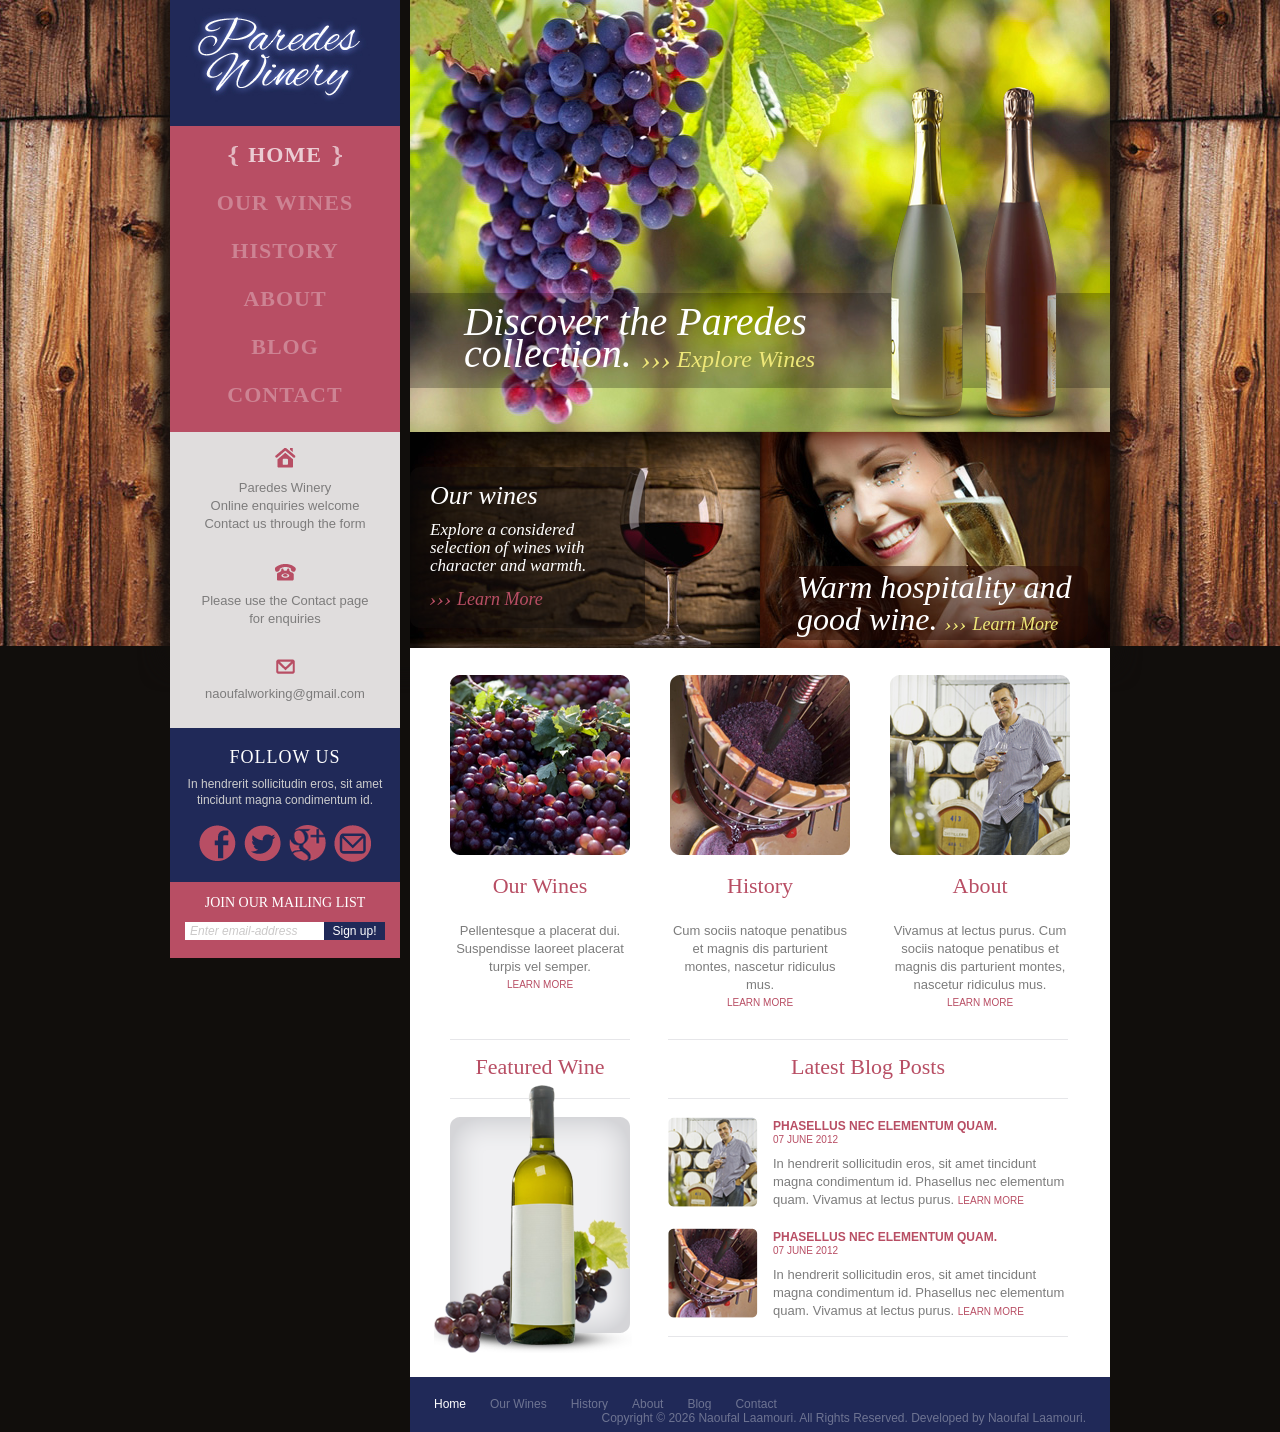
<file: index.html>
<!DOCTYPE HTML>
<html>
<head>
	<meta charset="UTF-8">
	<meta name="viewport" content="width=device-width, initial-scale=1">
	<title>Paredes Winery</title>
	<link rel="stylesheet" href="css/style.css" type="text/css">
</head>
<body>
	<div id="background">
		<div id="page">
			<div id="sidebar">
				<a href="index.html" class="logo"><img src="images/logo.jpg" alt=""></a>
				<ul>
					<li class="selected">
						<span><a href="index.html">home</a></span>
					</li>
					<li>
						<span><a href="wines.html">our wines</a></span>
					</li>
					<li>
						<span><a href="history.html">history</a></span>
					</li>
					<li>
						<span><a href="about.html">about</a></span>
					</li>
					<li>
						<span><a href="blog.html">blog</a></span>
					</li>
					<li>
						<span><a href="contact.html">contact</a></span>
					</li>
				</ul>
				<div class="contact">
					<ul>
						<li class="address">
							<span>address</span>
							<ul>
								<li>
									Paredes Winery
								</li>
								<li>
									Online enquiries welcome
								</li>
								<li>
									Contact us through the form
								</li>
							</ul>
						</li>
						<li class="contactInfo">
							<span>contact info</span>
							<ul>
								<li>
									Please use the Contact page
								</li>
								<li>
									for enquiries
								</li>
							</ul>
						</li>
						<li class="mail">
							<span>email</span>
							<ul>
								<li>
									<a href="mailto:naoufalworking@gmail.com">naoufalworking@gmail.com</a>
								</li>
							</ul>
						</li>
					</ul>
				</div>
				<div class="connect">
					<b>follow us</b>
					<p>
						In hendrerit sollicitudin eros, sit amet tincidunt magna condimentum id.
					</p>
					<ul>
						<li id="facebook">
							<a href="contact.html">contact</a>
						</li>
						<li id="twitter">
							<a href="contact.html">contact</a>
						</li>
						<li id="googleplus">
							<a href="contact.html">contact</a>
						</li>
						<li id="connectemail">
							<a href="mailto:naoufalworking@gmail.com">email</a>
						</li>
					</ul>
				</div>
				<div class="newsletter">
					<b>join our mailing list</b>
					<form action="contact.html">
						<input type="text" name="email" value="Enter email-address" id="email">
						<input type="submit" name="submit1" value="Sign up!" id="submit1">
					</form>
				</div>
			</div>
			<div id="content">
				<div id="header">
					<img src="images/grapes.jpg" alt="">
					<div>
						<i>Discover the Paredes collection. <a href="wines.html" class="more">explore wines</a></i> <img src="images/wine-bottles.png" alt="">
					</div>
				</div>
				<div id="body">
					<div class="header">
						<div>
							<img src="images/red-wine.jpg" alt="">
							<div>
								<b>Our wines</b>
								<p>
									Explore a considered selection of wines with character and warmth.
								</p>
									<a href="wines.html" class="more">learn more</a>
							</div>
						</div>
						<div>
							<img src="images/lady.jpg" alt=""> <i>Warm hospitality and good wine. <a href="about.html" class="more">learn more</a></i>
						</div>
					</div>
					<div class="body">
						<ul>
							<li>
								<a class="figure" href="wines.html"><img src="images/our-wines.png" alt=""></a>
								<h3>our wines</h3>
								<p>
									Pellentesque a placerat dui. Suspendisse laoreet placerat turpis vel semper.
								</p>
								<a href="wines.html" class="more">learn more</a>
							</li>
							<li>
								<a class="figure" href="history.html"><img src="images/history.png" alt=""></a>
								<h3>history</h3>
								<p>
									Cum sociis natoque penatibus et magnis dis parturient montes, nascetur ridiculus mus.
								</p>
								<a href="history.html" class="more">learn more</a>
							</li>
							<li>
								<a class="figure" href="about.html"><img src="images/about.png" alt=""></a>
								<h3>about</h3>
								<p>
									Vivamus at lectus purus. Cum sociis natoque penatibus et magnis dis parturient montes, nascetur ridiculus mus.
								</p>
								<a href="about.html" class="more">learn more</a>
							</li>
						</ul>
					</div>
					<div class="footer">
						<div class="featured">
							<h2>Featured wine</h2>
							<a href="blog.html"><img src="images/featured-wine.png" alt=""></a>
						</div>
						<div class="article">
							<h2>latest blog posts</h2>
							<ul>
								<li>
									<img src="images/man.png" alt="">
									<div>
										<h3><a href="blog.html">Phasellus nec elementum quam.</a></h3>
										<small>07 june 2012</small>
										<p>
											In hendrerit sollicitudin eros, sit amet tincidunt magna condimentum id. Phasellus nec elementum quam. Vivamus at lectus purus. <a href="blog.html" class="more">Learn More</a>
										</p>
									</div>
								</li>
								<li>
									<img src="images/wine-ingredient.png" alt="">
									<div>
										<h3><a href="blog.html">Phasellus nec elementum quam.</a></h3>
										<small>07 june 2012</small>
										<p>
											In hendrerit sollicitudin eros, sit amet tincidunt magna condimentum id. Phasellus nec elementum quam. Vivamus at lectus purus. <a href="blog.html" class="more">Learn More</a>
										</p>
									</div>
								</li>
							</ul>
						</div>
					</div>
				</div>
				<div id="footer">
					<ul>
						<li class="selected">
							<a href="index.html">home</a>
						</li>
						<li>
							<a href="wines.html">our wines</a>
						</li>
						<li>
							<a href="history.html">history</a>
						</li>
						<li>
							<a href="about.html">about</a>
						</li>
						<li>
							<a href="blog.html">blog</a>
						</li>
						<li>
							<a href="contact.html">contact</a>
						</li>
					</ul>
					<p>
						Copyright &copy; 2026 Naoufal Laamouri. All Rights Reserved. Developed by <a href="https://naoufallaamouri.netlify.app/">Naoufal Laamouri</a>.
					</p>
				</div>
			</div>
		</div>
	</div>
</body>
</html>
</file>
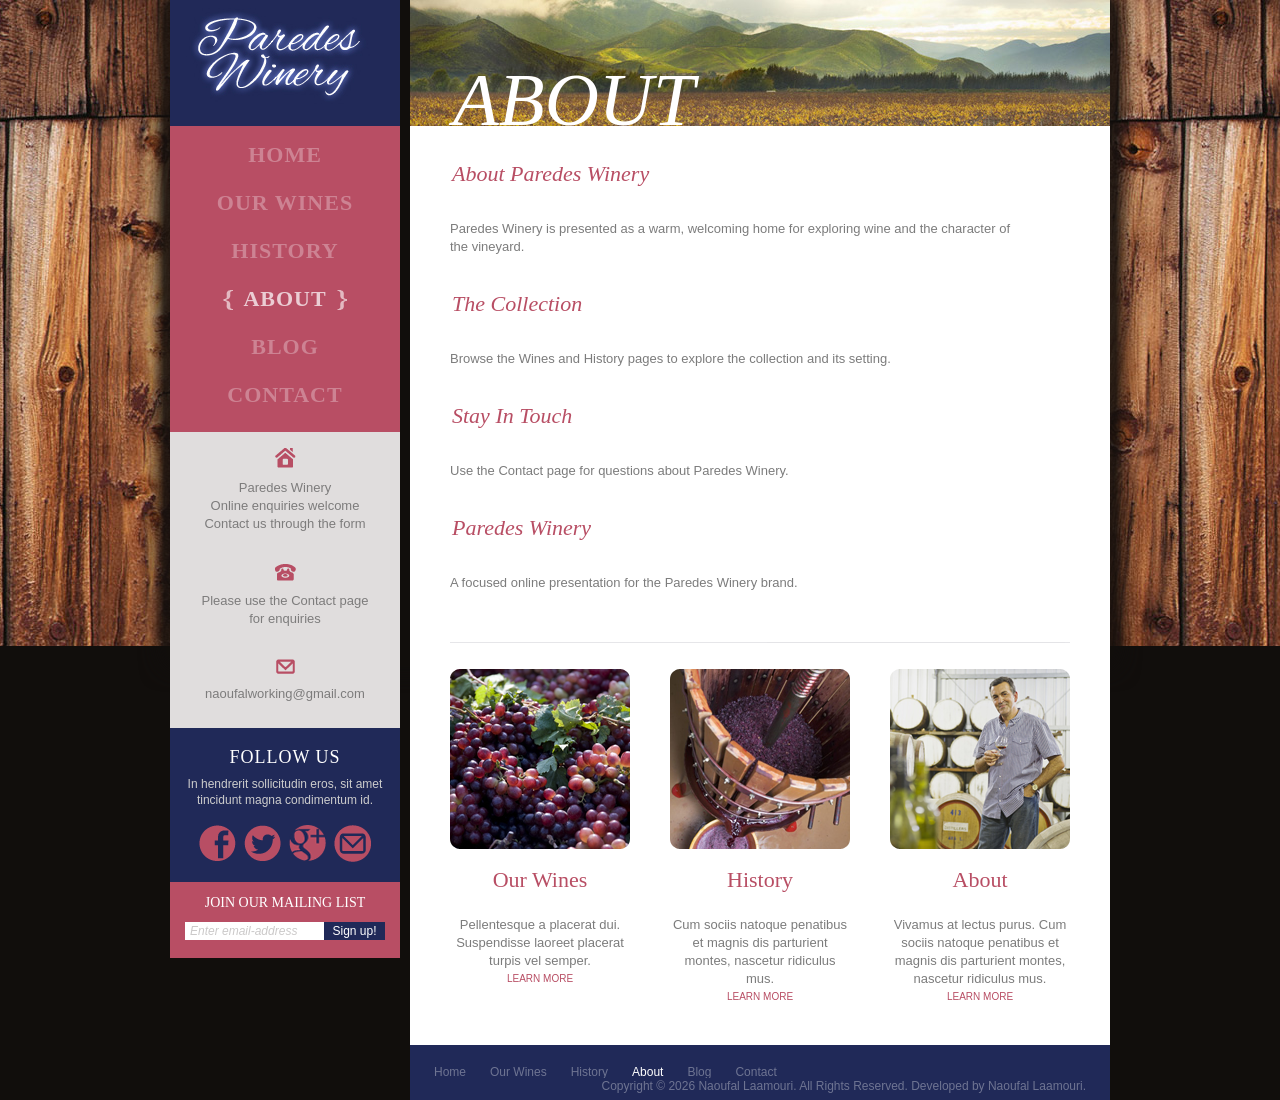
<file: about.html>
<!DOCTYPE HTML>
<html>
<head>
	<meta charset="UTF-8">
	<meta name="viewport" content="width=device-width, initial-scale=1">
	<title>About - Paredes Winery</title>
	<link rel="stylesheet" href="css/style.css" type="text/css">
</head>
<body>
	<div id="background">
		<div id="page">
			<div id="sidebar">
				<a href="index.html" class="logo"><img src="images/logo.jpg" alt=""></a>
				<ul>
					<li>
						<span><a href="index.html">home</a></span>
					</li>
					<li>
						<span><a href="wines.html">our wines</a></span>
					</li>
					<li>
						<span><a href="history.html">history</a></span>
					</li>
					<li class="selected">
						<span><a href="about.html">about</a></span>
					</li>
					<li>
						<span><a href="blog.html">blog</a></span>
					</li>
					<li>
						<span><a href="contact.html">contact</a></span>
					</li>
				</ul>
				<div class="contact">
					<ul>
						<li class="address">
							<span>address</span>
							<ul>
								<li>
									Paredes Winery
								</li>
								<li>
									Online enquiries welcome
								</li>
								<li>
									Contact us through the form
								</li>
							</ul>
						</li>
						<li class="contactInfo">
							<span>contact info</span>
							<ul>
								<li>
									Please use the Contact page
								</li>
								<li>
									for enquiries
								</li>
							</ul>
						</li>
						<li class="mail">
							<span>email</span>
							<ul>
								<li>
									<a href="mailto:naoufalworking@gmail.com">naoufalworking@gmail.com</a>
								</li>
							</ul>
						</li>
					</ul>
				</div>
				<div class="connect">
					<b>follow us</b>
					<p>
						In hendrerit sollicitudin eros, sit amet tincidunt magna condimentum id.
					</p>
					<ul>
						<li id="facebook">
							<a href="contact.html">contact</a>
						</li>
						<li id="twitter">
							<a href="contact.html">contact</a>
						</li>
						<li id="googleplus">
							<a href="contact.html">contact</a>
						</li>
						<li id="connectemail">
							<a href="mailto:naoufalworking@gmail.com">email</a>
						</li>
					</ul>
				</div>
				<div class="newsletter">
					<b>join our mailing list</b>
					<form action="contact.html">
						<input type="text" name="email" value="Enter email-address" id="email">
						<input type="submit" name="submit1" value="Sign up!" id="submit1">
					</form>
				</div>
			</div>
			<div id="content">
				<div id="header">
					<img src="images/mountains.jpg" alt="">
					<h1>about</h1>
				</div>
				<div id="body">
					<h3>About Paredes Winery</h3>
					<p>
						Paredes Winery is presented as a warm, welcoming home for exploring wine and the character of the vineyard.
					</p>
					<h3>The collection</h3>
					<p>
						Browse the Wines and History pages to explore the collection and its setting.
					</p>
					<h3>Stay in touch</h3>
					<p>
						Use the Contact page for questions about Paredes Winery.
					</p>
					<h3>Paredes Winery</h3>
					<p>
						A focused online presentation for the Paredes Winery brand.
					</p>
					<div class="section">
						<ul>
							<li>
								<a href="wines.html" class="figure"><img src="images/our-wines.png" alt=""></a>
								<h3>our wines</h3>
								<p>
									Pellentesque a placerat dui. Suspendisse laoreet placerat turpis vel semper.
								</p>
								<a href="wines.html" class="more">learn more</a>
							</li>
							<li>
								<a href="history.html" class="figure"><img src="images/history.png" alt=""></a>
								<h3>history</h3>
								<p>
									Cum sociis natoque penatibus et magnis dis parturient montes, nascetur ridiculus mus.
								</p>
								<a href="history.html" class="more">learn more</a>
							</li>
							<li>
								<a href="about.html" class="figure"><img src="images/about.png" alt=""></a>
								<h3>about</h3>
								<p>
									Vivamus at lectus purus. Cum sociis natoque penatibus et magnis dis parturient montes, nascetur ridiculus mus.
								</p>
								<a href="about.html" class="more">learn more</a>
							</li>
						</ul>
					</div>
				</div>
				<div id="footer">
					<ul>
						<li>
							<a href="index.html">home</a>
						</li>
						<li>
							<a href="wines.html">our wines</a>
						</li>
						<li>
							<a href="history.html">history</a>
						</li>
						<li class="selected">
							<a href="about.html">about</a>
						</li>
						<li>
							<a href="blog.html">blog</a>
						</li>
						<li>
							<a href="contact.html">contact</a>
						</li>
					</ul>
					<p>
						Copyright &copy; 2026 Naoufal Laamouri. All Rights Reserved. Developed by <a href="https://naoufallaamouri.netlify.app/">Naoufal Laamouri</a>.
					</p>
				</div>
			</div>
		</div>
	</div>
</body>
</html>
</file>
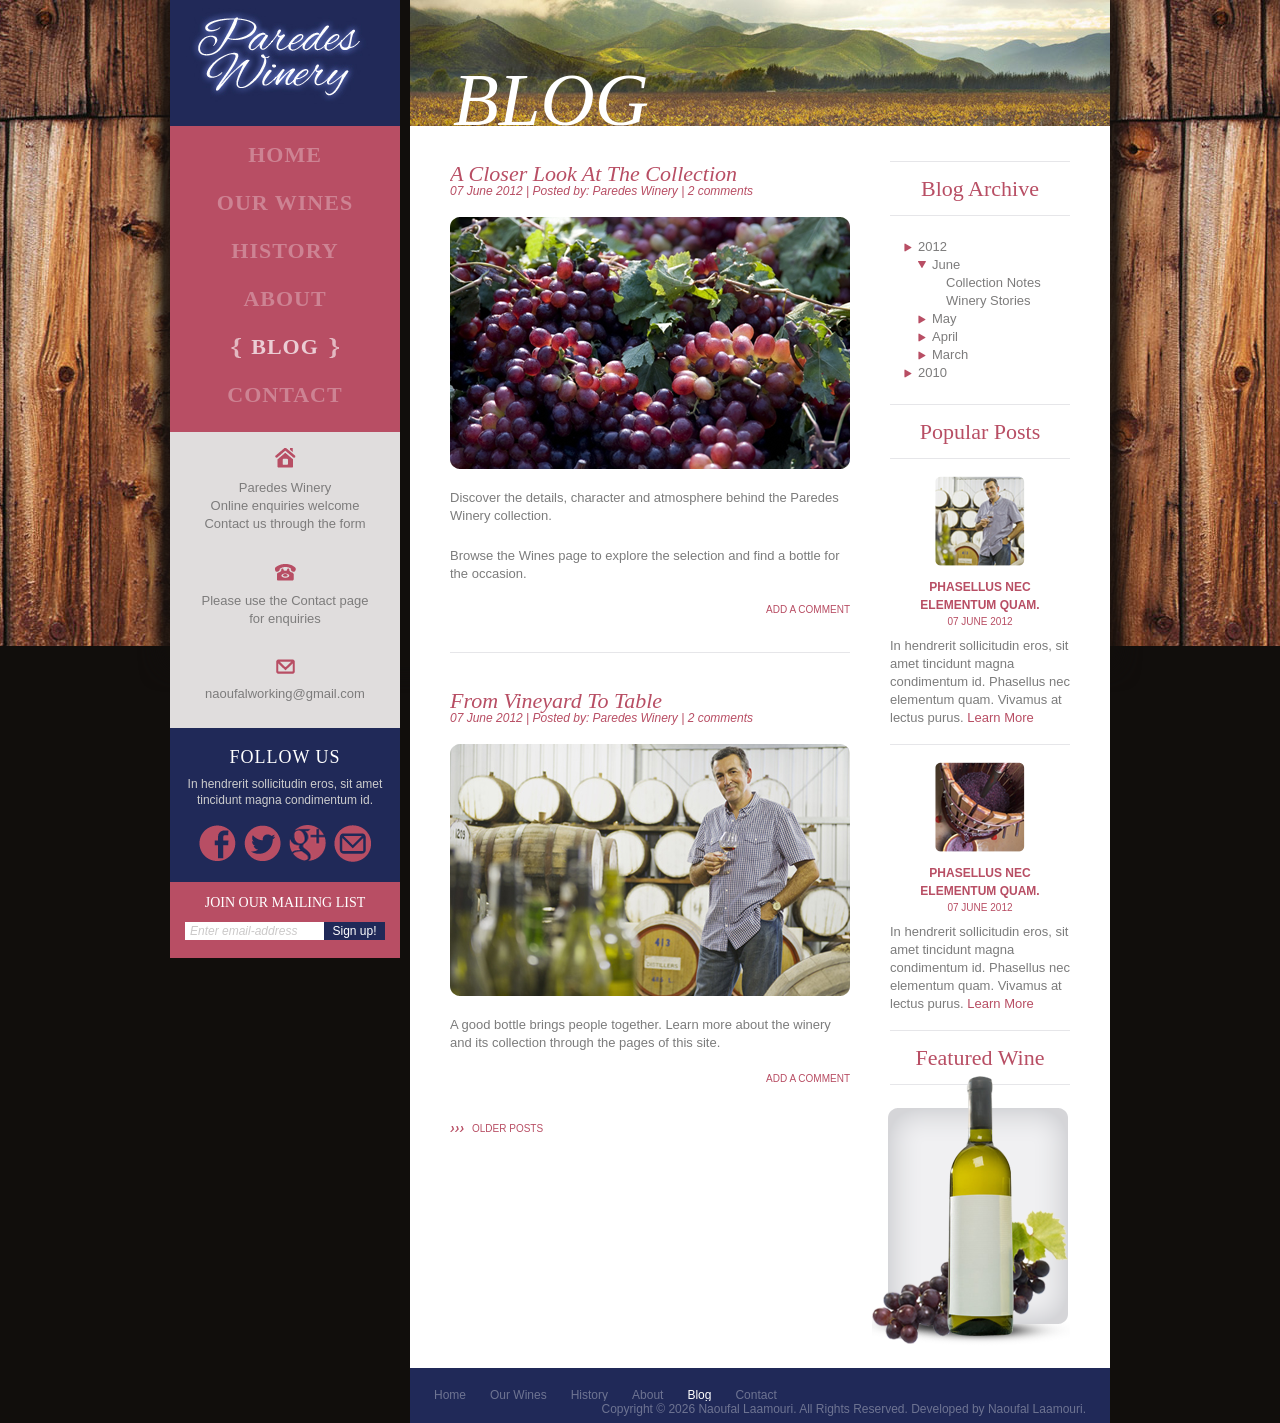
<file: blog.html>
<!DOCTYPE HTML>
<html>
<head>
	<meta charset="UTF-8">
	<meta name="viewport" content="width=device-width, initial-scale=1">
	<title>Blog - Paredes Winery</title>
	<link rel="stylesheet" href="css/style.css" type="text/css">
</head>
<body>
	<div id="background">
		<div id="page">
			<div id="sidebar">
				<a href="index.html" class="logo"><img src="images/logo.jpg" alt=""></a>
				<ul>
					<li>
						<span><a href="index.html">home</a></span>
					</li>
					<li>
						<span><a href="wines.html">our wines</a></span>
					</li>
					<li>
						<span><a href="history.html">history</a></span>
					</li>
					<li>
						<span><a href="about.html">about</a></span>
					</li>
					<li class="selected">
						<span><a href="blog.html">blog</a></span>
					</li>
					<li>
						<span><a href="contact.html">contact</a></span>
					</li>
				</ul>
				<div class="contact">
					<ul>
						<li class="address">
							<span>address</span>
							<ul>
								<li>
									Paredes Winery
								</li>
								<li>
									Online enquiries welcome
								</li>
								<li>
									Contact us through the form
								</li>
							</ul>
						</li>
						<li class="contactInfo">
							<span>contact info</span>
							<ul>
								<li>
									Please use the Contact page
								</li>
								<li>
									for enquiries
								</li>
							</ul>
						</li>
						<li class="mail">
							<span>email</span>
							<ul>
								<li>
									<a href="mailto:naoufalworking@gmail.com">naoufalworking@gmail.com</a>
								</li>
							</ul>
						</li>
					</ul>
				</div>
				<div class="connect">
					<b>follow us</b>
					<p>
						In hendrerit sollicitudin eros, sit amet tincidunt magna condimentum id.
					</p>
					<ul>
						<li id="facebook">
							<a href="contact.html">contact</a>
						</li>
						<li id="twitter">
							<a href="contact.html">contact</a>
						</li>
						<li id="googleplus">
							<a href="contact.html">contact</a>
						</li>
						<li id="connectemail">
							<a href="mailto:naoufalworking@gmail.com">email</a>
						</li>
					</ul>
				</div>
				<div class="newsletter">
					<b>join our mailing list</b>
					<form action="contact.html">
						<input type="text" name="email" value="Enter email-address" id="email">
						<input type="submit" name="submit1" value="Sign up!" id="submit1">
					</form>
				</div>
			</div>
			<div id="content">
				<div id="header">
					<img src="images/mountains.jpg" alt="">
					<h1>blog</h1>
				</div>
				<div id="body">
					<div class="blog">
						<div>
							<h3><a href="#">A closer look at the collection</a></h3>
							<small><a href="#">07 June 2012</a> | Posted by: <a href="#">Paredes Winery</a> | <a href="#">2 comments</a></small> <img src="images/grapes2.png" alt="">
							<p>
								Discover the details, character and atmosphere behind the Paredes Winery collection.
							</p>
							<p>
								Browse the Wines page to explore the selection and find a bottle for the occasion.
							</p>
							<a href="#" class="comment">add a comment</a>
						</div>
						<div>
							<h3><a href="#">From vineyard to table</a></h3>
							<small><a href="#">07 June 2012</a> | Posted by: <a href="#">Paredes Winery</a> | <a href="#">2 comments</a></small> <img src="images/wine-factory.png" alt="">
							<p>
								A good bottle brings people together. Learn more about the winery and its collection through the pages of this site.
							</p>
							<a href="#" class="comment">add a comment</a>
						</div>
						<a href="#" class="more">older posts</a>
					</div>
					<div class="aside">
						<div class="archive">
							<h3>blog archive</h3>
							<ul>
								<li>
									<a href="#">2012</a>
									<ul>
										<li class="expand">
											<a href="#">june</a>
											<ul>
												<li>
																	<a href="#">collection notes</a>
												</li>
												<li>
																	<a href="#">winery stories</a>
												</li>
											</ul>
										</li>
										<li>
											<a href="#">may</a>
										</li>
										<li>
											<a href="#">april</a>
										</li>
										<li>
											<a href="#">march</a>
										</li>
									</ul>
								</li>
								<li>
									<a href="#">2010</a>
								</li>
							</ul>
						</div>
						<div class="popular">
							<h3>popular posts</h3>
							<ul>
								<li>
									<a href="#" class="figure"><img src="images/man.png" alt=""></a>
									<h4><a href="#">Phasellus nec elementum quam.</a></h4>
									<small>07 june 2012</small>
									<p>
										In hendrerit sollicitudin eros, sit amet tincidunt magna condimentum id. Phasellus nec elementum quam. Vivamus at lectus purus. <a href="#" class="more">Learn More</a>
									</p>
								</li>
								<li>
									<a href="#" class="figure"><img src="images/wine-ingredient.png" alt=""></a>
									<h4><a href="#">Phasellus nec elementum quam.</a></h4>
									<small>07 june 2012</small>
									<p>
										In hendrerit sollicitudin eros, sit amet tincidunt magna condimentum id. Phasellus nec elementum quam. Vivamus at lectus purus. <a href="" class="more">Learn More</a>
									</p>
								</li>
							</ul>
						</div>
						<div class="featured">
							<h3>Featured wine</h3>
							<a href="#" ><img src="images/featured-wine.png" alt=""></a>
						</div>
					</div>
				</div>
				<div id="footer">
					<ul>
						<li>
							<a href="index.html">home</a>
						</li>
						<li>
							<a href="wines.html">our wines</a>
						</li>
						<li>
							<a href="history.html">history</a>
						</li>
						<li>
							<a href="about.html">about</a>
						</li>
						<li class="selected">
							<a href="blog.html">blog</a>
						</li>
						<li>
							<a href="contact.html">contact</a>
						</li>
					</ul>
					<p>
						Copyright &copy; 2026 Naoufal Laamouri. All Rights Reserved. Developed by <a href="https://naoufallaamouri.netlify.app/">Naoufal Laamouri</a>.
					</p>
				</div>
			</div>
		</div>
	</div>
</body>
</html>
</file>
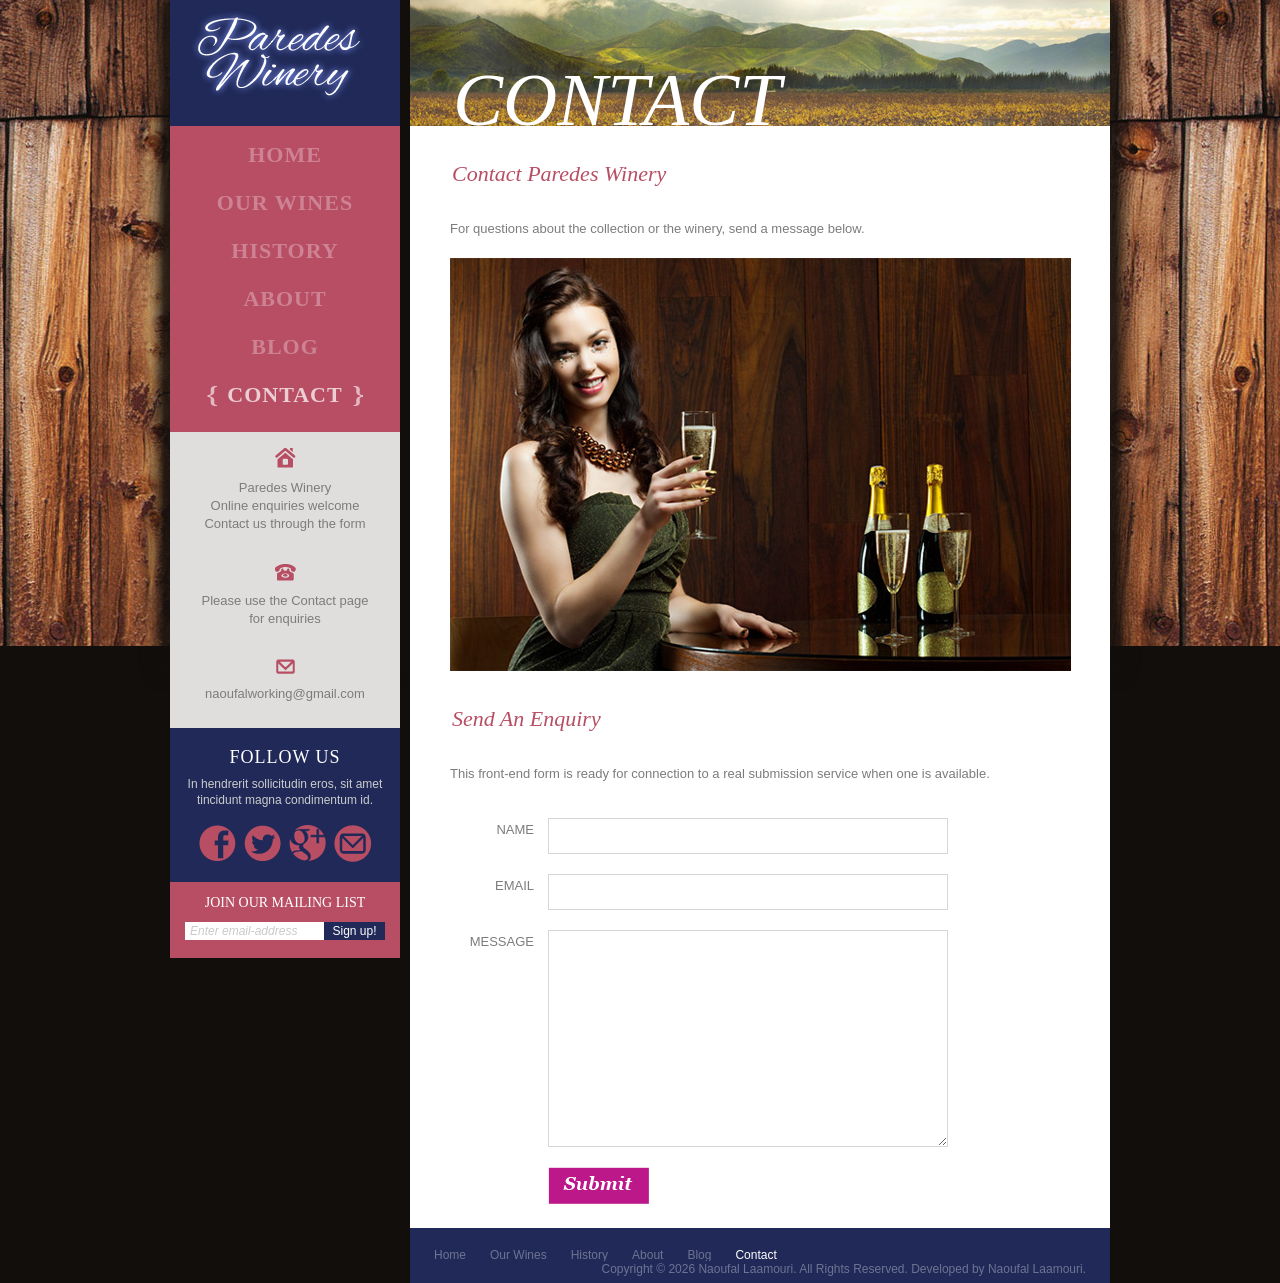
<file: contact.html>
<!DOCTYPE HTML>
<html>
<head>
	<meta charset="UTF-8">
	<meta name="viewport" content="width=device-width, initial-scale=1">
	<title>Contact - Paredes Winery</title>
	<link rel="stylesheet" href="css/style.css" type="text/css">
</head>
<body>
	<div id="background">
		<div id="page">
			<div id="sidebar">
				<a href="index.html" class="logo"><img src="images/logo.jpg" alt=""></a>
				<ul>
					<li>
						<span><a href="index.html">home</a></span>
					</li>
					<li>
						<span><a href="wines.html">our wines</a></span>
					</li>
					<li>
						<span><a href="history.html">history</a></span>
					</li>
					<li>
						<span><a href="about.html">about</a></span>
					</li>
					<li>
						<span><a href="blog.html">blog</a></span>
					</li>
					<li class="selected">
						<span><a href="contact.html">contact</a></span>
					</li>
				</ul>
				<div class="contact">
					<ul>
						<li class="address">
							<span>address</span>
							<ul>
								<li>
									Paredes Winery
								</li>
								<li>
									Online enquiries welcome
								</li>
								<li>
									Contact us through the form
								</li>
							</ul>
						</li>
						<li class="contactInfo">
							<span>contact info</span>
							<ul>
								<li>
									Please use the Contact page
								</li>
								<li>
									for enquiries
								</li>
							</ul>
						</li>
						<li class="mail">
							<span>email</span>
							<ul>
								<li>
									<a href="mailto:naoufalworking@gmail.com">naoufalworking@gmail.com</a>
								</li>
							</ul>
						</li>
					</ul>
				</div>
				<div class="connect">
					<b>follow us</b>
					<p>
						In hendrerit sollicitudin eros, sit amet tincidunt magna condimentum id.
					</p>
					<ul>
						<li id="facebook">
							<a href="contact.html">contact</a>
						</li>
						<li id="twitter">
							<a href="contact.html">contact</a>
						</li>
						<li id="googleplus">
							<a href="contact.html">contact</a>
						</li>
						<li id="connectemail">
							<a href="mailto:naoufalworking@gmail.com">email</a>
						</li>
					</ul>
				</div>
				<div class="newsletter">
					<b>join our mailing list</b>
					<form action="contact.html">
						<input type="text" name="email" value="Enter email-address" id="email">
						<input type="submit" name="submit1" value="Sign up!" id="submit1">
					</form>
				</div>
			</div>
			<div id="content">
				<div id="header">
					<img src="images/mountains.jpg" alt="">
					<h1>contact</h1>
				</div>
				<div id="body">
					<h3>Contact Paredes Winery</h3>
					<p>
						For questions about the collection or the winery, send a message below.
					</p>
					<img src="images/beautiful-girl.jpg" alt="">
					<h3>Send an enquiry</h3>
					<p>
						This front-end form is ready for connection to a real submission service when one is available.
					</p>
					<form action="contact.html">
						<label for="name"><span>name</span>
							<input type="text" name="name" id="name">
						</label>
						<label for="email2"><span>email</span>
							<input type="text" name="email2" id="email2">
						</label>
						<label for="message"><span>message</span>
							<textarea id="message" cols="30" rows="10"></textarea>
						</label>
						<input type="submit" name="submit2" id="submit2" value="">
					</form>
				</div>
				<div id="footer">
					<ul>
						<li>
							<a href="index.html">home</a>
						</li>
						<li>
							<a href="wines.html">our wines</a>
						</li>
						<li>
							<a href="history.html">history</a>
						</li>
						<li>
							<a href="about.html">about</a>
						</li>
						<li>
							<a href="blog.html">blog</a>
						</li>
						<li class="selected">
							<a href="contact.html">contact</a>
						</li>
					</ul>
					<p>
						Copyright &copy; 2026 Naoufal Laamouri. All Rights Reserved. Developed by <a href="https://naoufallaamouri.netlify.app/">Naoufal Laamouri</a>.
					</p>
				</div>
			</div>
		</div>
	</div>
</body>
</html>
</file>
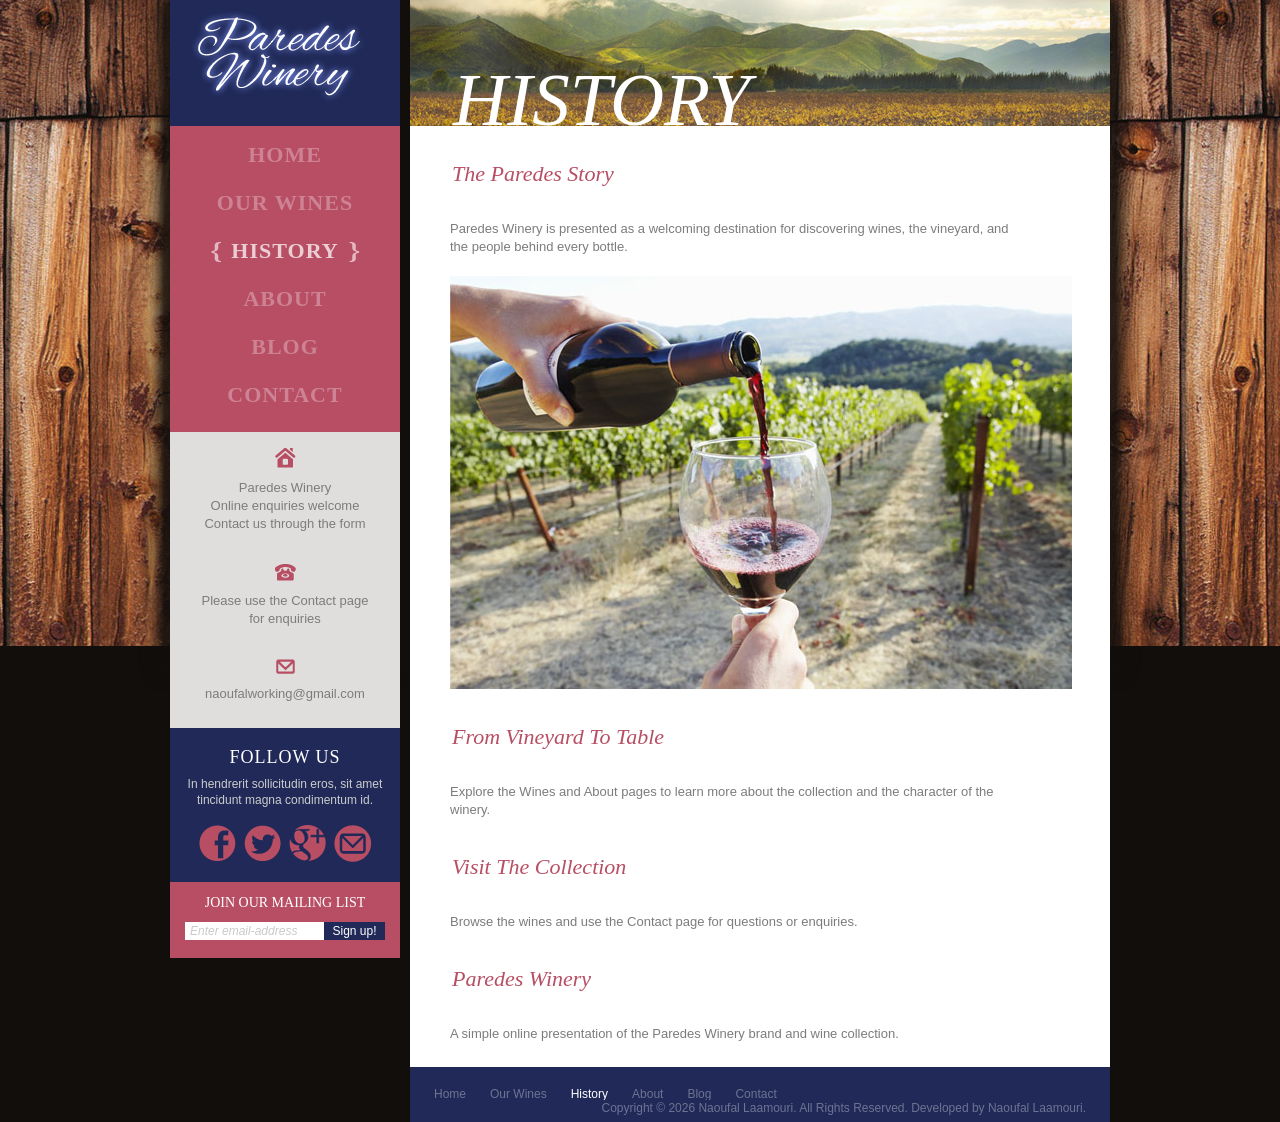
<file: history.html>
<!DOCTYPE HTML>
<html>
<head>
	<meta charset="UTF-8">
	<meta name="viewport" content="width=device-width, initial-scale=1">
	<title>History - Paredes Winery</title>
	<link rel="stylesheet" href="css/style.css" type="text/css">
</head>
<body>
	<div id="background">
		<div id="page">
			<div id="sidebar">
				<a href="index.html" class="logo"><img src="images/logo.jpg" alt=""></a>
				<ul>
					<li>
						<span><a href="index.html">home</a></span>
					</li>
					<li>
						<span><a href="wines.html">our wines</a></span>
					</li>
					<li class="selected">
						<span><a href="history.html">history</a></span>
					</li>
					<li>
						<span><a href="about.html">about</a></span>
					</li>
					<li>
						<span><a href="blog.html">blog</a></span>
					</li>
					<li>
						<span><a href="contact.html">contact</a></span>
					</li>
				</ul>
				<div class="contact">
					<ul>
						<li class="address">
							<span>address</span>
							<ul>
								<li>
									Paredes Winery
								</li>
								<li>
									Online enquiries welcome
								</li>
								<li>
									Contact us through the form
								</li>
							</ul>
						</li>
						<li class="contactInfo">
							<span>contact info</span>
							<ul>
								<li>
									Please use the Contact page
								</li>
								<li>
									for enquiries
								</li>
							</ul>
						</li>
						<li class="mail">
							<span>email</span>
							<ul>
								<li>
									<a href="mailto:naoufalworking@gmail.com">naoufalworking@gmail.com</a>
								</li>
							</ul>
						</li>
					</ul>
				</div>
				<div class="connect">
					<b>follow us</b>
					<p>
						In hendrerit sollicitudin eros, sit amet tincidunt magna condimentum id.
					</p>
					<ul>
						<li id="facebook">
							<a href="contact.html">contact</a>
						</li>
						<li id="twitter">
							<a href="contact.html">contact</a>
						</li>
						<li id="googleplus">
							<a href="contact.html">contact</a>
						</li>
						<li id="connectemail">
							<a href="mailto:naoufalworking@gmail.com">email</a>
						</li>
					</ul>
				</div>
				<div class="newsletter">
					<b>join our mailing list</b>
					<form action="contact.html">
						<input type="text" name="email" value="Enter email-address" id="email">
						<input type="submit" name="submit1" value="Sign up!" id="submit1">
					</form>
				</div>
			</div>
			<div id="content">
				<div id="header">
					<img src="images/mountains.jpg" alt="">
					<h1>history</h1>
				</div>
				<div id="body">
					<h3>The Paredes story</h3>
					<p>
						Paredes Winery is presented as a welcoming destination for discovering wines, the vineyard, and the people behind every bottle.
					</p>
					<img src="images/wine-farm.jpg" alt="">
					<h3>From vineyard to table</h3>
					<p>
						Explore the Wines and About pages to learn more about the collection and the character of the winery.
					</p>
					<h3>Visit the collection</h3>
					<p>
						Browse the wines and use the Contact page for questions or enquiries.
					</p>
					<h3>Paredes Winery</h3>
					<p>
						A simple online presentation of the Paredes Winery brand and wine collection.
					</p>
				</div>
				<div id="footer">
					<ul>
						<li>
							<a href="index.html">home</a>
						</li>
						<li>
							<a href="wines.html">our wines</a>
						</li>
						<li class="selected">
							<a href="history.html">history</a>
						</li>
						<li>
							<a href="about.html">about</a>
						</li>
						<li>
							<a href="blog.html">blog</a>
						</li>
						<li>
							<a href="contact.html">contact</a>
						</li>
					</ul>
					<p>
						Copyright &copy; 2026 Naoufal Laamouri. All Rights Reserved. Developed by <a href="https://naoufallaamouri.netlify.app/">Naoufal Laamouri</a>.
					</p>
				</div>
			</div>
		</div>
	</div>
</body>
</html>
</file>
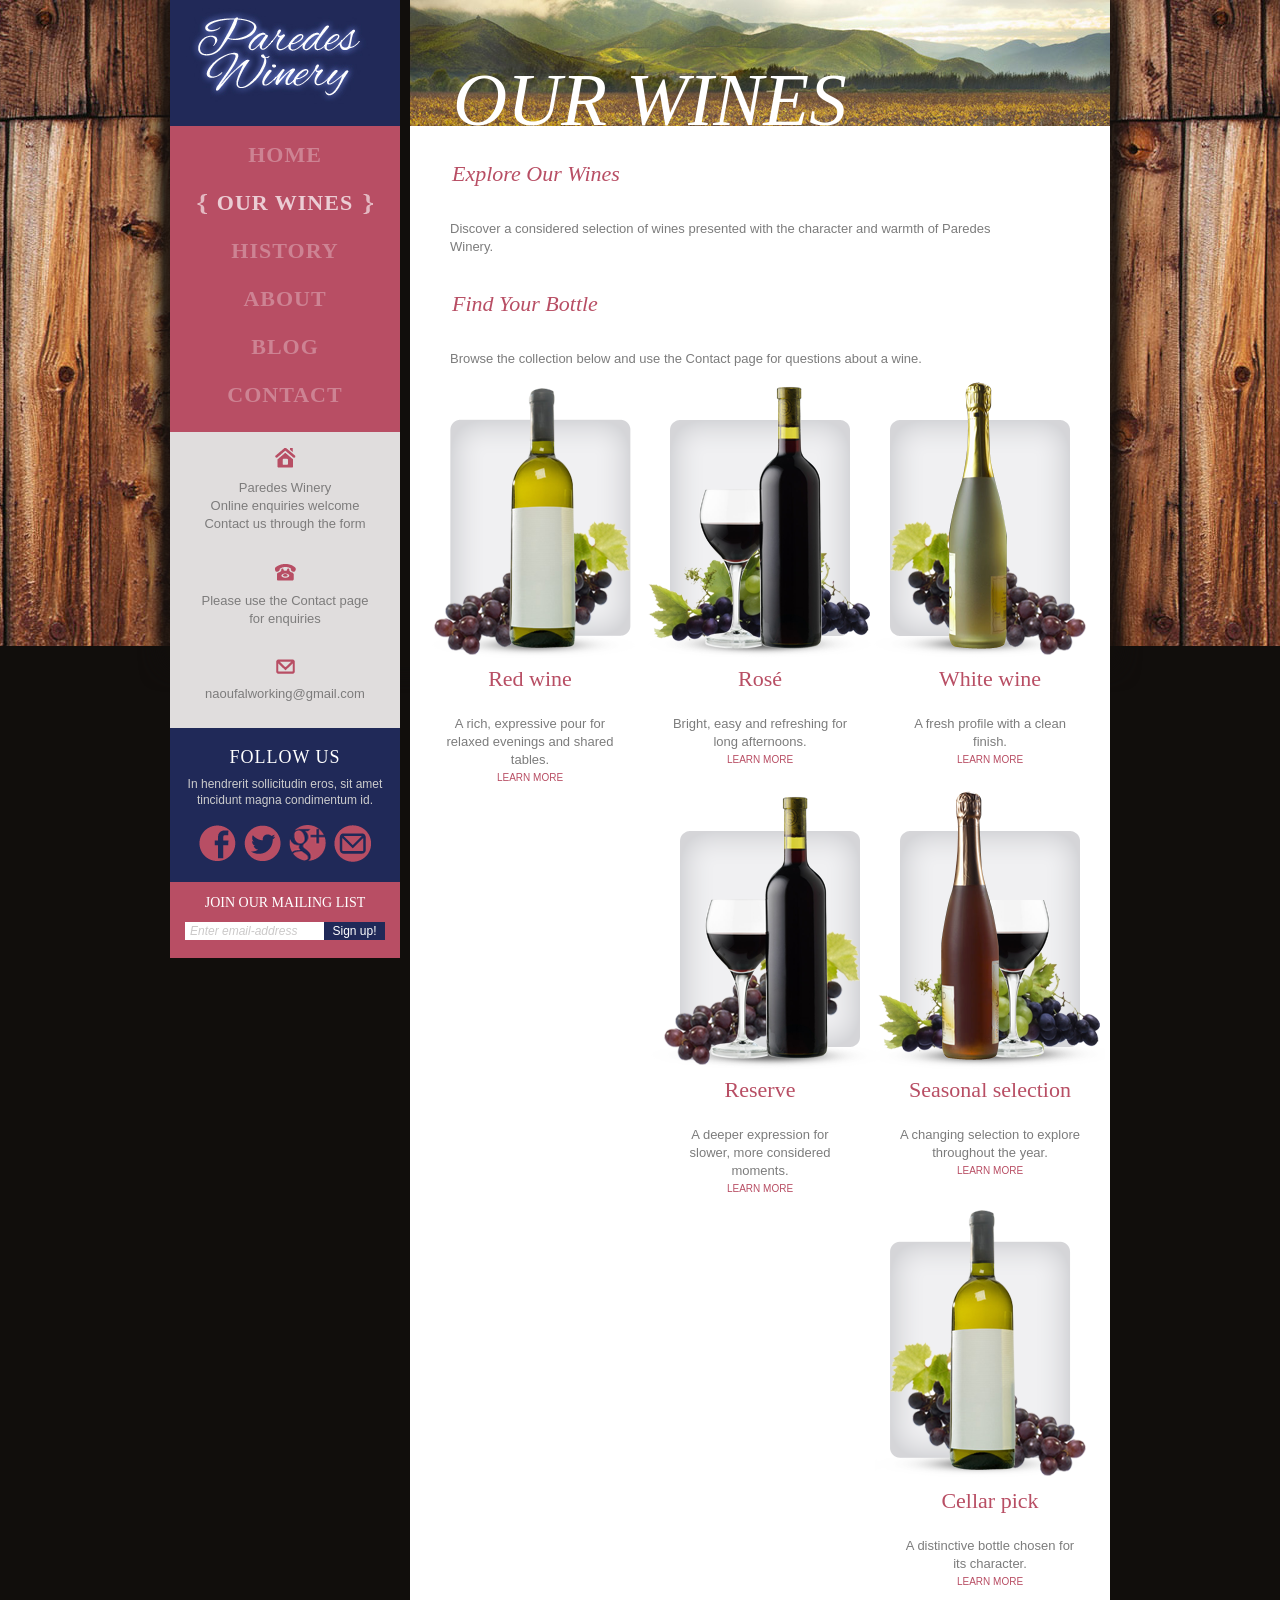
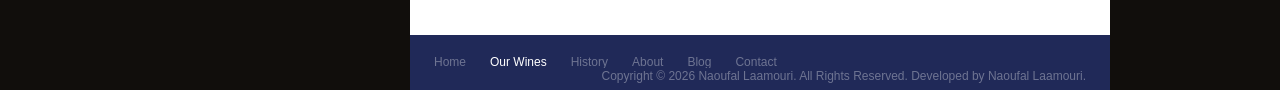
<file: wines.html>
<!DOCTYPE HTML>
<html>
<head>
	<meta charset="UTF-8">
	<meta name="viewport" content="width=device-width, initial-scale=1">
	<title>Wines - Paredes Winery</title>
	<link rel="stylesheet" href="css/style.css" type="text/css">
</head>
<body>
	<div id="background">
		<div id="page">
			<div id="sidebar">
				<a href="index.html" class="logo"><img src="images/logo.jpg" alt=""></a>
				<ul>
					<li>
						<span><a href="index.html">home</a></span>
					</li>
					<li  class="selected">
						<span><a href="wines.html">our wines</a></span>
					</li>
					<li>
						<span><a href="history.html">history</a></span>
					</li>
					<li>
						<span><a href="about.html">about</a></span>
					</li>
					<li>
						<span><a href="blog.html">blog</a></span>
					</li>
					<li>
						<span><a href="contact.html">contact</a></span>
					</li>
				</ul>
				<div class="contact">
					<ul>
						<li class="address">
							<span>address</span>
							<ul>
								<li>
									Paredes Winery
								</li>
								<li>
									Online enquiries welcome
								</li>
								<li>
									Contact us through the form
								</li>
							</ul>
						</li>
						<li class="contactInfo">
							<span>contact info</span>
							<ul>
								<li>
									Please use the Contact page
								</li>
								<li>
									for enquiries
								</li>
							</ul>
						</li>
						<li class="mail">
							<span>email</span>
							<ul>
								<li>
									<a href="mailto:naoufalworking@gmail.com">naoufalworking@gmail.com</a>
								</li>
							</ul>
						</li>
					</ul>
				</div>
				<div class="connect">
					<b>follow us</b>
					<p>
						In hendrerit sollicitudin eros, sit amet tincidunt magna condimentum id.
					</p>
					<ul>
						<li id="facebook">
							<a href="contact.html">contact</a>
						</li>
						<li id="twitter">
							<a href="contact.html">contact</a>
						</li>
						<li id="googleplus">
							<a href="contact.html">contact</a>
						</li>
						<li id="connectemail">
							<a href="mailto:naoufalworking@gmail.com">email</a>
						</li>
					</ul>
				</div>
				<div class="newsletter">
					<b>join our mailing list</b>
					<form action="contact.html">
						<input type="text" name="email" value="Enter email-address" id="email">
						<input type="submit" name="submit1" value="Sign up!" id="submit1">
					</form>
				</div>
			</div>
			<div id="content">
				<div id="header">
					<img src="images/mountains.jpg" alt="">
					<h1>our wines</h1>
				</div>
				<div id="body">
					<h3>Explore our wines</h3>
					<p>
						Discover a considered selection of wines presented with the character and warmth of Paredes Winery.
					</p>
					<h3>Find your bottle</h3>
					<p>
						Browse the collection below and use the Contact page for questions about a wine.
					</p>
					<ul>
						<li>
							<a class="figure" href="#"><img src="images/wine1.png" alt=""></a>
							<h3>Red wine</h3>
							<p>
								A rich, expressive pour for relaxed evenings and shared tables.
							</p>
							<a href="#" class="more">learn more</a>
						</li>
						<li>
							<a class="figure" href="#"><img src="images/wine2.png" alt=""></a>
							<h3>Rosé</h3>
							<p>
								Bright, easy and refreshing for long afternoons.
							</p>
							<a href="#" class="more">learn more</a>
						</li>
						<li>
							<a class="figure" href="#"><img src="images/wine3.png" alt=""></a>
							<h3>White wine</h3>
							<p>
								A fresh profile with a clean finish.
							</p>
							<a href="#" class="more">learn more</a>
						</li>
						<li>
							<a class="figure" href="#"><img src="images/wine4.png" alt=""></a>
							<h3>Reserve</h3>
							<p>
								A deeper expression for slower, more considered moments.
							</p>
							<a href="#" class="more">learn more</a>
						</li>
						<li>
							<a class="figure" href="#"><img src="images/wine5.png" alt=""></a>
							<h3>Seasonal selection</h3>
							<p>
								A changing selection to explore throughout the year.
							</p>
							<a href="#" class="more">learn more</a>
						</li>
						<li>
							<a class="figure" href="#"><img src="images/wine6.png" alt=""></a>
							<h3>Cellar pick</h3>
							<p>
								A distinctive bottle chosen for its character.
							</p>
							<a href="#" class="more">learn more</a>
						</li>
					</ul>
				</div>
				<div id="footer">
					<ul>
						<li>
							<a href="index.html">home</a>
						</li>
						<li class="selected">
							<a href="wines.html">our wines</a>
						</li>
						<li>
							<a href="history.html">history</a>
						</li>
						<li>
							<a href="about.html">about</a>
						</li>
						<li>
							<a href="blog.html">blog</a>
						</li>
						<li>
							<a href="contact.html">contact</a>
						</li>
					</ul>
					<p>
						Copyright &copy; 2026 Naoufal Laamouri. All Rights Reserved. Developed by <a href="https://naoufallaamouri.netlify.app/">Naoufal Laamouri</a>.
					</p>
				</div>
			</div>
		</div>
	</div>
</body>
</html>
</file>
<file: css/style.css>
body {
	background: #110e0c url(../images/bg-wooden.jpg) repeat-x top center;
	font-family: Arial, Helvetica, sans-serif;
	font-size: 13px;
	line-height: 1;
	margin: 0;
	min-width: 0;
	padding: 0;
}
#background {
	background: url(../images/bg-page.png) no-repeat top center;
	margin: 0;
	padding: 0;
}
#page {
	margin: 0 auto;
	overflow: hidden;
	padding: 0 10px;
	width: 940px;
}
#sidebar {
	background: #b84e64;
	float: left;
	margin: 0 10px 0 0;
	padding: 0;
	width: 230px;
}
#sidebar a.logo {
	display: block;
	margin: 0;
	padding: 0;
}
#sidebar a.logo img {
	border: 0;
	display: block;
}
#sidebar div {
	margin: 0;
	padding: 0;
}
#sidebar ul {
	margin: 0;
	padding: 0;
}
#sidebar ul li {
	list-style: none;
	margin: 0;
	padding: 0;
}
#sidebar > ul {
	padding: 18px 10px 0;
}
#sidebar > ul li {
	height: 20px;
	margin: 0 0 28px;
	text-align: center;
}
#sidebar > ul li a {
	color: #cd8393;
	font-family: Georgia, serif;
	font-size: 22px;
	font-weight: bold;
	height: 22px;
	letter-spacing: 1px;
	margin: 0;
	padding: 0;
	text-decoration: none;
	text-transform: uppercase;
	width: auto;
}
#sidebar > ul li a:hover {
	color: #ebcdd4;
}
#sidebar > ul li.selected span {
	background: url(../images/brace-left.png) no-repeat bottom left;
	display: inline-block;
	margin: 0;
	padding: 0 0 0 20px;
}
#sidebar > ul li.selected a {
	background: url(../images/brace-right.png) no-repeat bottom right;
	color: #ebcdd4;
	display: inline-block;
	padding: 0 20px 0 0;
}
#sidebar .contact {
	background: #e0dddd;
}
#sidebar .contact ul li {
	padding: 15px 10px;
	text-align: center;
}
#sidebar .contact > ul {
	padding: 0 0 10px;
}
#sidebar .contact ul ul li {
	color: #7d7c7c;
	line-height: 18px;
	padding: 0;
}
#sidebar .contact ul li span {
	background: url(../images/icons.png) no-repeat;
	display: block;
	margin: 0 auto 10px;
	padding: 0;
	text-indent: -99999px;
	width: 21px;
}
#sidebar .contact ul li.address span {
	background-position: -8px -198px;
	height: 22px;
}
#sidebar .contact ul li.contactInfo span {
	background-position: -8px -240px;
	height: 19px;
}
#sidebar .contact ul li.mail span {
	background-position: -8px -279px;
	height: 17px;
}
#sidebar .contact ul ul li a {
	color: #7d7c7c;
	text-decoration: none;
}
#sidebar .contact ul ul li a:hover {
	color: #000;
}
#sidebar .connect {
	background: #202958;
	padding: 20px 0;
}
#sidebar .connect b {
	color: #fff;
	display: block;
	font-family: Georgia, serif;
	font-size: 18px;
	font-weight: normal;
	letter-spacing: 1px;
	margin: 0;
	padding: 0 10px 10px;
	text-align: center;
	text-transform: uppercase;
}
#sidebar .connect p {
	color: #ccc;
	font-size: 12px;
	line-height: 16px;
	margin: 0;
	padding: 0 10px;
	text-align: center;
}
#sidebar .connect ul {
	overflow: hidden;
	padding: 17px 21px 0 29px;
}
#sidebar .connect ul li {
	float: left;
	margin: 0 8px 0 0;
}
#sidebar .connect ul li a {
	background: url(../images/icons.png) no-repeat;
	display: block;
	height: 37px;
	text-indent: -99999px;
	width: 37px;
}
#sidebar .connect ul #facebook a {
	background-position: 0 0;
}
#sidebar .connect ul #facebook a:hover {
	background-position: -42px 0;
}
#sidebar .connect ul #twitter a {
	background-position: 0 -47px;
}
#sidebar .connect ul #twitter a:hover {
	background-position: -42px -47px;
}
#sidebar .connect ul #googleplus a {
	background-position: 0 -94px;
}
#sidebar .connect ul #googleplus a:hover {
	background-position: -42px -94px;
}
#sidebar .connect ul #connectemail a {
	background-position: 0 -141px;
}
#sidebar .connect ul #connectemail a:hover {
	background-position: -42px -141px;
}
#sidebar .newsletter {
	padding: 14px 0 18px;
}
#sidebar .newsletter b {
	color: #fff;
	display: block;
	font-family: Georgia, serif;
	font-size: 14px;
	font-weight: normal;
	margin: 0;
	padding: 0 10px;
	text-align: center;
	text-transform: uppercase;
}
#sidebar .newsletter form {
	margin: 0 auto;
	padding: 12px 0 18px;
	width: 200px;
}
#sidebar .newsletter form #email {
	color: #cbc9c9;
	background: #fff;
	border: 0;
	display: block;
	float: left;
	font-family: Arial, Helvetica, sans-serif;
	font-size: 12px;
	font-style: italic;
	height: 18px;
	line-height: 18px;
	margin: 0;
	padding: 0 5px;
	width: 129px;
}
#sidebar .newsletter form #submit1 {
	background: #202958;
	border: 0;
	color: #fff;
	display: block;
	float: left;
	font-family: Arial, Helvetica, sans-serif;
	font-size: 12px;
	height: 18px;
	line-height: 18px;
	margin: 0;
	padding: 0;
	text-align: center;
	width: 61px;
}
#content {
	background: #fff;
	float: left;
	margin: 0;
	padding: 0;
	width: 700px;
}
#content #header {
	margin: 0;
	padding: 0;
	position: relative;
	width: 700px;
}
#content #header h1 {
	color: #fff;
	bottom: -11px;
	font-family: Georgia, serif;
	font-size: 75px;
	font-style: italic;
	font-weight: normal;
	left: 43px;
	margin: 0;
	padding: 0;
	position: absolute;
	text-transform: uppercase;
	z-index: 3;
}
#content #header img {
	display: block;
}
#content #header div {
	background: url(../images/bg-transparent.png) repeat-x left bottom;
	bottom: 0;
	left: 0;
	margin: 0;
	padding: 0;
	overflow: hidden;
	position: absolute;
	width: 700px;
	z-index: 3;
}
#content #header div i {
	color: #fff;
	display: block;
	float: left;
	font-family: Georgia, serif;
	font-size: 40px;
	line-height: 32px;
	margin: 0;
	padding: 225px 0 0 54px;
	width: 372px;
}
#content #header div i .more {
	background: url(../images/icons.png) no-repeat 0 -355px;
	color: #eee778;
	font-size: 24px;
	margin: 0;
	padding: 0 0 0 35px;
	text-decoration: none;
	text-transform: capitalize;
}
#content #header div i .more:hover {
	text-decoration: underline;
}
#content #header div img {
	display: block;
	float: right;
}
#content #body {
	margin: 0;
	overflow: hidden;
	padding: 0 0 24px;
}
#content #body .header {
	margin: 0;
	overflow: hidden;
	padding: 0;
}
#content #body .header div {
	float: left;
	margin: 0;
	padding: 0;
	position: relative;
	width: 350px;
}
#content #body .header div img {
	display: block;
}
#content #body .header div div, #content #body .header div i {
	display: block;
	margin: 0;
	padding: 0;
	position: absolute;
	z-index: 3;
}
#content #body .header div div {
	background: url(../images/bg-transparent2.png) repeat;
	border-radius: 10px;
	bottom: 20px;
	left: 0;
	padding: 20px;
	width: 195px;
}
#content #body .header div div p, #content #body .header div div b {
	color: #fff;
	font-family: Georgia, serif;
	font-size: 17px;
	font-style: italic;
	line-height: 18px;
	margin: 0;
	padding: 0;
}
#content #body .header div div p {
	padding: 15px 0;
}
#content #body .header div div b {
	font-size: 26px;
	font-weight: normal;
}
#content #body .header div div a {
	background: url(../images/icons.png) no-repeat 0 -383px;
	color: #b84e64;
	font-family: Georgia, serif;
	font-size: 18px;
	font-style: italic;
	line-height: 18px;
	margin: 0;
	padding: 0 0 0 27px;
	text-decoration: none;
	text-transform: capitalize;
}
#content #body .header div div a:hover {
	text-decoration: underline;
}
#content #body .header div i {
	background: url(../images/bg-transparent3.png) repeat;
	border-radius: 10px;
	bottom: 8px;
	color: #fff;
	font-family: Georgia, serif;
	font-size: 32px;
	left: 22px;
	margin: 0;
	padding: 5px 15px;
	width: 276px;
}
#content #body .header div i a {
	background: url(../images/icons.png) no-repeat 0 -400px;
	color: #eee778;
	font-size: 18px;
	margin: 0;
	padding: 0 0 0 27px;
	text-decoration: none;
	text-transform: capitalize;
}
#content #body .header div i a:hover {
	text-decoration: underline;
}
#content #body .body {
	margin: 0;
	padding: 0;
}
#content #body p {
	color: #7c7c7c;
	font-size: 13px;
	line-height: 18px;
	margin: 0;
	padding: 0;
}
#content #body p a {
	color: #7c7c7c;
	text-decoration: underline;
}
#content #body p a:hover {
	color: #b84e64;
}
#content #body .body ul {
	margin: 0;
	overflow: hidden;
	padding: 27px 0;
}
#content #body .body ul li {
	float: left;
	list-style: none;
	margin: 0 0 0 40px;
	padding: 0;
	text-align: center;
	width: 180px;
}
#content #body .body ul li a.figure {
	display: block;
	margin: 0;
	padding: 0;
}
#content #body .body ul li a.figure:hover {
	opacity: 0.8;
}
#content #body .body ul li a.figure img {
	border: 0;
	display: block;
}
#content #body .body ul li h3 {
	color: #b84e64;
	font-family: Georgia, serif;
	font-size: 22px;
	font-weight: normal;
	margin: 0;
	padding: 20px 0 25px;
	text-align: center;
	text-transform: capitalize;
}
#content #body .body ul li p {
	text-align: center;
}
#content #body .body ul li a.more {
	color: #b84e64;
	font-size: 10px;
	line-height: 18px;
	text-decoration: none;
	text-transform: uppercase;
}
#content #body .body ul li a.more:hover {
	text-decoration: underline;
}
#content #body .footer {
	margin: 0;
	overflow: hidden;
	padding: 0;
}
#content #body .footer div h2 {
	border-bottom: 1px solid #e6e6e9;
	border-top: 1px solid #e6e6e9;
	color: #b84e64;
	font-family: Georgia, serif;
	font-size: 22px;
	font-weight: normal;
	height: 13px;
	line-height: 13px;
	margin: 0;
	padding: 20px 0 25px;
	text-align: center;
	text-transform: capitalize;
}
#content #body .footer .featured {
	float: left;
	height: 314px;
	margin: 0 0 0 24px;
	padding: 0;
	position: relative;
	width: 198px;
}
#content #body .footer .featured h2 {
	margin: 0 0 0 16px;
	width: 180px;
}
#content #body .footer .featured a {
	display: block;
	left: 0;
	position: absolute;
	top: 44px;
}
#content #body .footer .featured a:hover {
	opacity: 0.8;
}
#content #body .footer .featured a img {
	border: 0;
	display: block;
}
#content #body .footer .article {
	float: left;
	margin: 0;
	padding: 0 0 0 36px;
	width: 400px;
}
#content #body .footer .article ul {
	border-bottom: 1px solid #e6e6e9;
	margin: 0;
	padding: 0 0 15px;
}
#content #body .footer .article ul li {
	list-style: none;
	margin: 0;
	overflow: hidden;
	padding: 18px 0 0;
}
#content #body .footer .article ul li img {
	display: block;
	float: left;
	width: 90px;
}
#content #body .footer .article ul li div {
	float: left;
	margin: 0;
	padding: 0 0 0 15px;
	width: 295px
}
#content #body .footer .article ul li div h3 {
	color: #b84e64;
	font-size: 12px;
	line-height: 18px;
	margin: 0;
	padding: 0;
	text-transform: uppercase;
}
#content #body .footer .article ul li div h3 a {
	color: #b84e64;
	text-decoration: none;
}
#content #body .footer .article ul li div small {
	color: #b84e64;
	display: block;
	font-size: 10px;
	margin: 0;
	padding: 0;
	text-transform: uppercase;
}
#content #body .footer .article ul li div p {
	color: #7c7c7c;
	font-size: 13px;
	line-height: 18px;
	margin: 0;
	padding: 10px 0 0;
}
#content #body .footer .article ul li div p a {
	color: #b84e64;
}
#content #body .footer .article ul li div a.more {
	color: #b84e64;
	font-size: 10px;
	text-transform: uppercase;
	text-decoration: none;
}
#content #body .footer .article ul li div h3 a:hover, #content #body .footer .article ul li div p a:hover, #content #body .footer .article ul li div a.more:hover {
	text-decoration: underline;
}
#content #body > h3 {
	color: #b84e64;
	font-family: Georgia, serif;
	font-size: 22px;
	font-style: italic;
	font-weight: normal;
	margin: 0;
	padding: 37px 0 35px 42px;
	text-transform: capitalize;
}
#content #body > p {
	padding: 0 80px 0 40px;
}
#content #body > p span {
	display: block;
	margin: 0;
	padding: 0 0 20px;
}
#content #body > ul {
	margin: 0;
	overflow: hidden;
	padding: 10px 5px 0;
}
#content #body > ul li {
	float: left;
	list-style: none;
	margin: 0;
	padding: 0 0 20px;
	text-align: center;
	width: 230px;
}
#content #body > ul li a.figure {
	display: block;
}
#content #body > ul li a.figure:hover {
	opacity: 0.8;
}
#content #body > ul li a.figure img {
	border: 0;
	display: block;
}
#content #body > ul li h3 {
	color: #b84e64;
	font-family: Georgia, serif;
	font-size: 22px;
	font-weight: normal;
	margin: 0;
	padding: 0 0 25px;
	text-align: center;
}
#content #body > ul li p {
	text-align: center;
	padding: 0 25px;
}
#content #body > ul li p a {
	color: #b84e64;
}
#content #body > ul li p a:hover {
	color: #dc2f53;
}
#content #body > ul li a.more {
	color: #b84e64;
	font-size: 10px;
	line-height: 18px;
	text-decoration: none;
	text-transform: uppercase;
}
#content #body > ul li a.more:hover {
	text-decoration: underline;
}
#content #body > img {
	display: block;
	margin: 20px 0 0 40px;
	padding: 0;
}
#content #body .section {
	margin: 0;
	padding: 50px 0 0;
}
#content #body .section ul {
	background: url(../images/border.gif) no-repeat top center;
	margin: 0;
	overflow: hidden;
	padding: 27px 0 15px;
}
#content #body .section ul li {
	float: left;
	list-style: none;
	margin: 0 0 0 40px;
	padding: 0;
	text-align: center;
	width: 180px;
}
#content #body .section ul li a.figure {
	display: block;
	margin: 0;
	padding: 0;
}
#content #body .section ul li a.figure:hover {
	opacity: 0.8;
}
#content #body .section ul li a.figure img {
	border: 0;
	display: block;
}
#content #body .section ul li h3 {
	color: #b84e64;
	font-family: Georgia, serif;
	font-size: 22px;
	font-weight: normal;
	margin: 0;
	padding: 20px 0 25px;
	text-align: center;
	text-transform: capitalize;
}
#content #body .section ul li p {
	text-align: center;
}
#content #body .section ul li a.more {
	color: #b84e64;
	font-size: 10px;
	line-height: 18px;
	text-decoration: none;
	text-transform: uppercase;
}
#content #body .section ul li a.more:hover {
	text-decoration: underline;
}
#content #body .blog {
	float: left;
	margin: 0 0 0 40px;
	padding: 0;
	width: 400px;
}
#content #body .blog div {
	border-top: 1px solid #e6e6e9;
	margin: 0;
	overflow: hidden;
	padding: 37px 0;
}
#content #body .blog div:first-child {
	border: 0;
}
#content #body .blog div h3 {
	font-weight: normal;
	margin: 0;
	padding: 0;
}
#content #body .blog div h3 a {
	color: #b84e64;
	font-family: Georgia, serif;
	font-size: 22px;
	font-style: italic;
	text-decoration: none;
	text-transform: capitalize;
}
#content #body .blog div small {
	color: #b84e64;
	font-size: 12px;
	font-style: italic;
	display: block;
	margin: 0;
	padding: 0;
}
#content #body .blog div small a {
	color: #b84e64;
	text-decoration: none;
}
#content #body .blog div a.comment {
	color: #b84e64;
	float: right;
	font-size: 10px;
	text-decoration: none;
	text-transform: uppercase;
}
#content #body .blog a.more {
	background: url(../images/icons.png) no-repeat 0 -427px;
	color: #b84e64;
	font-size: 10px;
	padding: 0 0 0 22px;
	text-decoration: none;
	text-transform: uppercase;
}
#content #body .blog div h3 a:hover, #content #body .blog div small a:hover, #content #body .blog div a.comment:hover, #content #body .blog a.more:hover {
	text-decoration: underline;
}

@media (max-width: 700px) {
	body {
		background-repeat: repeat-y;
	}
	#page {
		box-sizing: border-box;
		padding: 0;
		width: 100%;
	}
	#sidebar, #content {
		float: none;
		margin: 0;
		width: 100%;
	}
	#sidebar > ul {
		display: flex;
		flex-wrap: wrap;
		justify-content: center;
		gap: 8px 14px;
		padding: 18px 10px;
	}
	#sidebar > ul li, #sidebar > ul li.selected {
		height: auto;
		margin: 0;
	}
	#sidebar > ul li a, #sidebar > ul li.selected a {
		font-size: 16px;
		padding: 0;
	}
	#content #header, #content #header div {
		width: 100%;
	}
	#content #header > img {
		height: auto;
		max-width: 100%;
	}
	#content #header div i {
		box-sizing: border-box;
		font-size: 24px;
		line-height: 26px;
		padding: 80px 20px 12px;
		width: 65%;
	}
	#content #header div img {
		height: auto;
		max-width: 35%;
	}
	#content #body .header div, #content #body .body ul li, #content #body .section ul li {
		float: none;
		margin: 0 auto 20px;
		max-width: 100%;
		width: 350px;
	}
	#content #body .header div > img, #content #body .body ul li img, #content #body .section ul li img {
		height: auto;
		max-width: 100%;
	}
	#content #body .header div div, #content #body .header div i {
		box-sizing: border-box;
		max-width: calc(100% - 20px);
	}
	#content #body .footer .featured, #content #body .footer .article, #content #body .blog {
		float: none;
		margin: 0 auto;
		max-width: 100%;
		width: 400px;
	}
	#content #body > h3, #content #body > p {
		padding-left: 20px;
		padding-right: 20px;
	}
	#content #body > img {
		margin-left: auto;
		margin-right: auto;
		max-width: 100%;
	}
	#sidebar .contactInfo li, #sidebar .address li, #sidebar .mail li {
		word-break: break-word;
	}
}
#content #body .blog div p {
	clear: both;
	padding: 0 0 22px;
}
#content #body .blog div img {
	display: block;
	margin: 20px 0;
	padding: 0;
}
#content #body .aside {
	float: left;
	margin: 0 0 0 40px;
	padding: 35px 0 0;
	width: 180px;
}
#content #body .aside h3 {
	border-bottom: 1px solid #e6e6e9;
	border-top: 1px solid #e6e6e9;
	color: #b84e64;
	font-family: Georgia, serif;
	font-size: 22px;
	font-weight: normal;
	height: 53px;
	line-height: 53px;
	margin: 0;
	padding: 0;
	text-align: center;
	text-transform: capitalize;
}
#content #body .aside div, #content #body .aside ul {
	margin: 0;
	padding: 0;
}
#content #body .aside ul li {
	list-style: none;
	margin: 0;
	padding: 0;
}
#content #body .aside .archive > ul {
	padding: 22px 0 22px 14px;
}
#content #body .aside .archive ul li {
	background: url(../images/arrow-right.png) no-repeat 0 5px;
	line-height: 18px;
	padding: 0 0 0 14px;
	text-transform: capitalize;
}
#content #body .aside .archive ul li.expand {
	background: url(../images/arrow-down.png) no-repeat 0 5px;
}
#content #body .aside .archive ul ul ul li {
	background: none;
}
#content #body .aside .archive ul li a {
	color: #7d7c7c;
	text-decoration: none;
}
#content #body .aside .archive ul li a:hover {
	color: #b84e64;
}
#content #body .aside .archive ul ul ul li a:hover {
	color: #b84e64;
}
#content #body .aside .popular {
	text-align: center;
}
#content #body .aside .popular ul li {
	border-top: 1px solid #e6e6e9;
	padding: 17px 0;
}
#content #body .aside .popular ul li:first-child {
	border: 0;
}
#content #body .aside .popular a.figure:hover {
	opacity: 0.8;
}
#content #body .aside .popular a.figure img {
	border: 0;
	padding: 0 0 10px;
}
#content #body .aside .popular h4 {
	font-size: 12px;
	line-height: 18px;
	margin: 0;
	padding: 0;
}
#content #body .aside .popular h4 a {
	color: #b84e64;
	text-decoration: none;
	text-transform: uppercase;
}
#content #body .aside .popular h4 a:hover {
	color: #dc2f53;
}
#content #body .aside .popular small {
	color: #b84e64;
	font-size: 10px;
	text-transform: uppercase;
}
#content #body .aside .popular p {
	padding: 10px 0 0;
	text-align: left;
}
#content #body .aside .popular p a {
	color: #b84e64;
	text-decoration: none;
}
#content #body .aside .popular p a:hover {
	text-decoration: underline;
}
#content #body .aside .featured {
	height: 314px;
	position: relative;
}
#content #body .aside .featured a {
	display: block;
	left: -18px;
	margin: 0;
	padding: 0;
	position: absolute;
	top: 44px;
}
#content #body .aside .featured a:hover {
	opacity: 0.8;
}
#content #body .aside .featured a img {
	border: 0;
	display: block;
}
#content #body form {
	margin: 0;
	padding: 35px 0 0 50px;
	width: 488px;
}
#content #body form label {
	display: block;
	margin: 0 0 20px;
	overflow: hidden;
	padding: 0;
}
#content #body form label span {
	color: #7d7c7c;
	display: block;
	font-size: 13px;
	float: left;
	height: 31px;
	margin: 0;
	padding: 5px 14px 0 0;
	text-align: right;
	text-transform: uppercase;
	width: 74px;
}
#content #body form label input {
	border: 1px solid #d6d6d6;
	background: #fff;
	color: #7d7c7c;
	display: block;
	float: left;
	font-family: Arial, Helvetica, sans-serif;
	font-size: 13px;
	height: 34px;
	line-height: 34px;
	margin: 0;
	padding: 0 5px;
	width: 388px;
}
#content #body form label textarea {
	border: 1px solid #d6d6d6;
	background: #fff;
	color: #7d7c7c;
	display: block;
	float: left;
	font-family: Arial, Helvetica, sans-serif;
	font-size: 13px;
	height: 205px;
	margin: 0;
	overflow: auto;
	padding: 5px;
	width: 388px;
}
#content #body form #submit2 {
	border: 0;
	background: url(../images/button-submit.png) no-repeat top left;
	display: block;
	height: 37px;
	margin: 0 0 0 88px;
	padding: 0;
	width: 101px;
}
#footer {
	background: #202958;
	margin: 0;
	padding: 20px 0;
}
#footer a {
	color: #6e7492;
	font-size: 12px;
	text-align: center;
	text-decoration: none;
	text-transform: capitalize;
}
#footer a:hover {
	color: #fff;
}
#footer ul {
	display: inline-block;
	margin: 0;
	overflow: hidden;
	padding: 0;
}
#footer ul li {
	float: left;
	list-style: none;
	margin: 0 0 0 24px;
	padding: 0;
}
#footer ul li.selected a {
	color: #fff;
}
#footer p {
	color: #6e7492;
	font-size: 12px;
	float: right;
	margin: 0 24px 0 0;
	padding: 0;
}

@media (max-width: 700px) {
	body {
		min-width: 0;
	}
	#page, #sidebar, #content, #content #header, #content #header div {
		box-sizing: border-box;
		width: 100%;
	}
	#page, #sidebar, #content {
		float: none;
		margin: 0;
	}
	#sidebar > ul {
		display: flex;
		flex-wrap: wrap;
		justify-content: center;
		gap: 8px 14px;
		padding: 18px 10px;
	}
	#sidebar > ul li, #sidebar > ul li.selected {
		height: auto;
		margin: 0;
	}
	#sidebar > ul li a, #sidebar > ul li.selected a {
		font-size: 16px;
		padding: 0;
	}
	#content #header > img {
		height: auto;
		max-width: 100%;
	}
	#content #header div i {
		box-sizing: border-box;
		font-size: 24px;
		line-height: 26px;
		padding: 80px 20px 12px;
		width: 65%;
	}
	#content #header div img {
		height: auto;
		max-width: 35%;
	}
	#content #body .header div, #content #body .body ul li, #content #body .section ul li {
		float: none;
		margin: 0 auto 20px;
		max-width: 100%;
		width: 350px;
	}
	#content #body .header div > img, #content #body .body ul li img, #content #body .section ul li img {
		height: auto;
		max-width: 100%;
	}
	#content #body .footer .featured, #content #body .footer .article, #content #body .blog {
		float: none;
		margin: 0 auto;
		max-width: 100%;
		width: 400px;
	}
	#content #body > h3, #content #body > p {
		padding-left: 20px;
		padding-right: 20px;
	}
	#content #body > img {
		margin-left: auto;
		margin-right: auto;
		max-width: 100%;
	}
	#footer {
		text-align: center;
	}
	#footer ul, #footer p {
		float: none;
		margin: 0 auto;
	}
	#footer ul li {
		display: inline-block;
		float: none;
		margin: 0 8px;
	}
}
</file>
